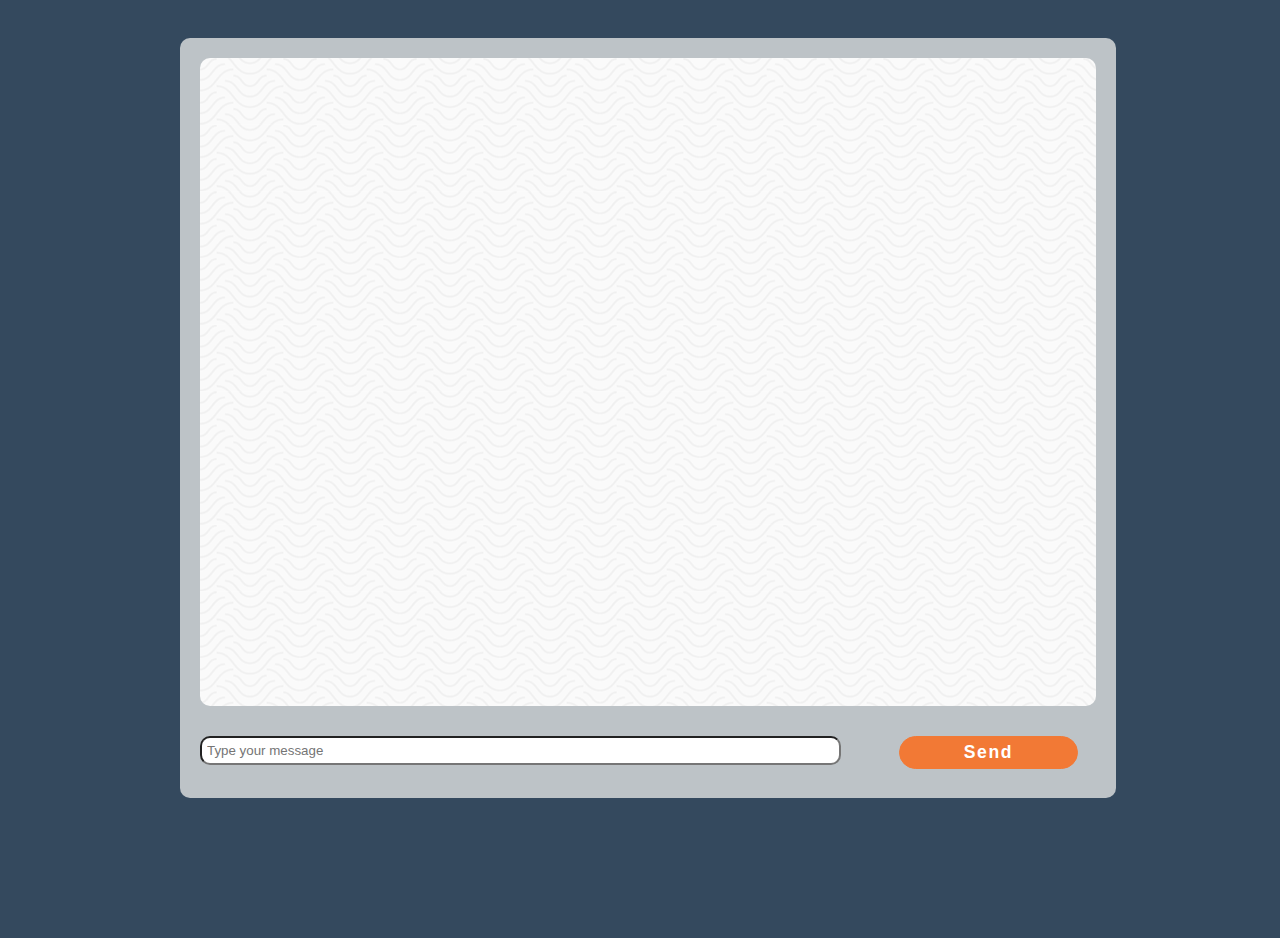
<file: Chat/index.html>
<!DOCTYPE html>
<html>

<head>
  <meta charset="utf-8" />
  <meta http-equiv="X-UA-Compatible" content="IE=edge">
  <title>DOM prop</title>
  <meta name="viewport" content="width=device-width, initial-scale=1">
  <link rel="stylesheet" type="text/css" media="screen" href="main.css" />
</head>

<body>

  <div class="container">
    <div id="chat"></div>

    <div id="footer">
      <input type="text" name="message" id="message" placeholder="Type your message">
      <input type="button" value="Send" id="button">
    </div>
  </div>

  <script src="main.js"></script>
</body>

</html>
</file>
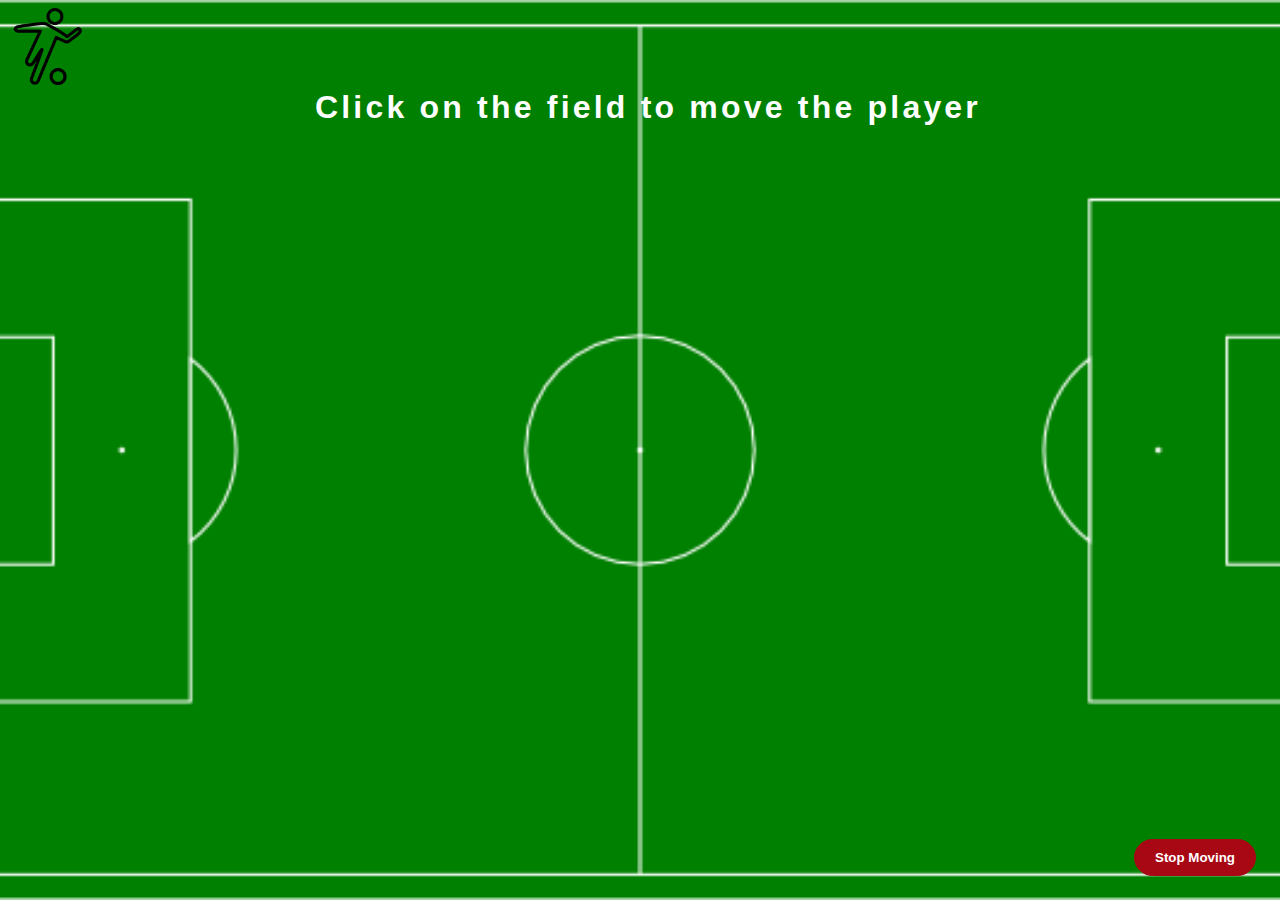
<file: Football/index.html>
<!DOCTYPE html>
<html>

<head>
  <meta charset="utf-8" />
  <meta http-equiv="X-UA-Compatible" content="IE=edge">
  <title>Event Listener</title>
  <meta name="viewport" content="width=device-width, initial-scale=1">
  <link rel="stylesheet" type="text/css" media="screen" href="main.css" />
</head>

<body>
  <img src="images/player.png" alt="Player" id="player">
  <h1>Click on the field to move the player</h1>
  <button id="button">Stop Moving</button>
  <script src="main.js"></script>
</body>

</html>
</file>
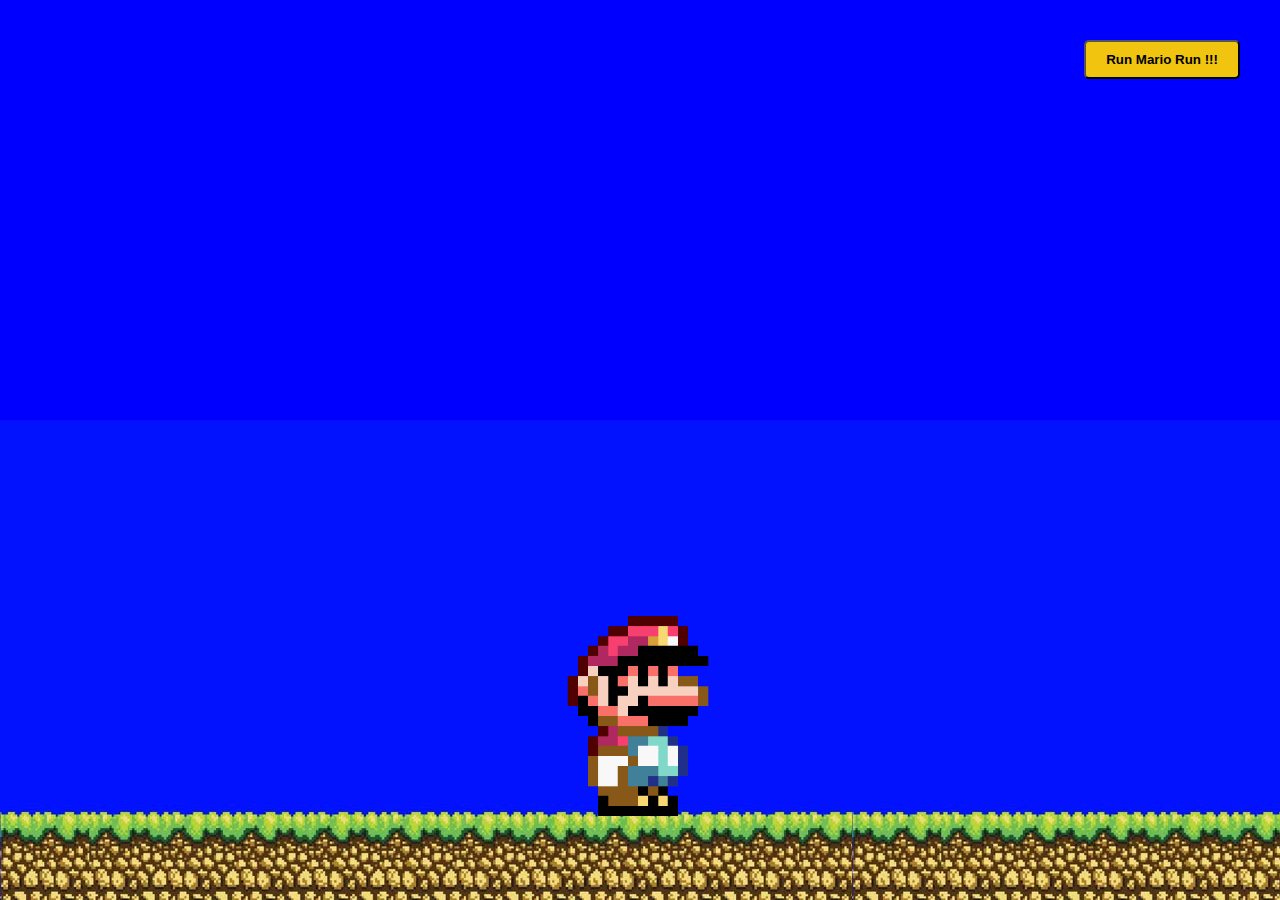
<file: Super Mario/index.html>
<!DOCTYPE html>
<html>

<head>
  <meta charset="utf-8" />
  <meta http-equiv="X-UA-Compatible" content="IE=edge">
  <title>Super Mario</title>
  <meta name="viewport" content="width=device-width, initial-scale=1">
  <link rel="stylesheet" type="text/css" media="screen" href="main.css" />
</head>

<body class="move">

  <button id="button">Run Mario Run !!!</button>

  <div id="container">

    <img src="images/mario.png" alt="Mario">

    <img class="hidden" src="images/mario_running.gif" alt="Mario Running">

  </div>

  <script src="main.js"></script>
</body>

</html>
</file>
<file: Chat/main.css>
html,
body {
  background-color: #34495e;
  width: 100%;
  height: 100%;
  box-sizing: border-box;
}

.container {
  display: block;
  background: #bdc3c7;
  width: 70%;
  height: 80%;
  margin: 3% auto;
  padding: 20px;
  border-radius: 10px;
}

#chat {
  background-color: #f7f8f8;
  background-image: url("papyrus.png");
  height: 90%;
  overflow-y: scroll;
  box-sizing: border-box;
  padding: 20px;
  border-radius: 10px;
}

#chat p {
  background-color: #0880fe;
  color: #fff;
  border-radius: 15px;
  padding: 10px 20px;
  float: left;
  clear: both;
}

#footer {
  margin-top: 30px;
}

[type="text"] {
  width: 70%;
  padding: 5px;
  border-radius: 10px;
  overflow: hidden;
  outline: none;
}

[type="button"] {
  width: 20%;
  padding: 5px;
  margin-right: 2%;
  background-color: #f27935;
  border: 1px solid #f27935;
  color: #fff;
  border-radius: 100px;
  font-weight: bolder;
  font-size: 1.1rem;
  letter-spacing: .1rem;
  float: right;
  clear: both;
  outline: none;
}

[type="button"]:hover {
  background-color: #d35400;
}
</file>
<file: Football/main.css>
html,
body {
  width: 100%;
  height: 100%;
}

body {
  background-image: url("images/field.png");
  background-position: center;
  background-repeat: no-repeat;
  background-size: cover;
  overflow: hidden;
  position: relative;
}

h1 {
  font-family: Arial, Helvetica, sans-serif;
  text-align: center;
  margin: 0 auto;
  font-size: 2rem;
  color: #fff;
  letter-spacing: .2rem;
}

#player {
  width: 6%;
  position: relative;
  top: 0;
  left: 0;
}

#button {
  display:block;
  padding: 10px 20px;
  position: absolute;
  right: 2rem;
  bottom: 2rem;
  background: rgb(168, 7, 20);
  outline: none;
  border: 1px solid  rgb(168, 7, 20);
  border-radius: 100px;
  color: #fff;
  font-weight: bolder;
}

#button:hover {
  background-color: rgb(204, 9, 25);
}
</file>
<file: Super Mario/main.css>
html,
body {
  width: 100vw;
  height: 100vh;
  margin: 0;
  padding: 0;
}

body {
  position: relative;
  background-image: url("images/bg.jpg");
  background-color: #0000ff;
  background-position: left bottom;
  background-repeat: repeat-x;

}

#button {
  position: absolute;
  top: 40px;
  right: 40px;
  padding: 10px 20px;
  font-weight: bold;
  border-radius: 5px;
  background: #f1c40f;
}

#container {
  position: absolute;
  bottom: 80px;
  left: 42%;
  width: 20%;
  margin: 0 auto ;
}

.hidden {
  display: none;
}

img {
  max-height: 200px;
}

.move {
  animation: animate 10s linear infinite;
  animation-play-state: paused;
}

@keyframes animate {
  from {
    background-position-x: 0;
  }
  to {
    background-position-x: -200%;
  }
}
</file>
